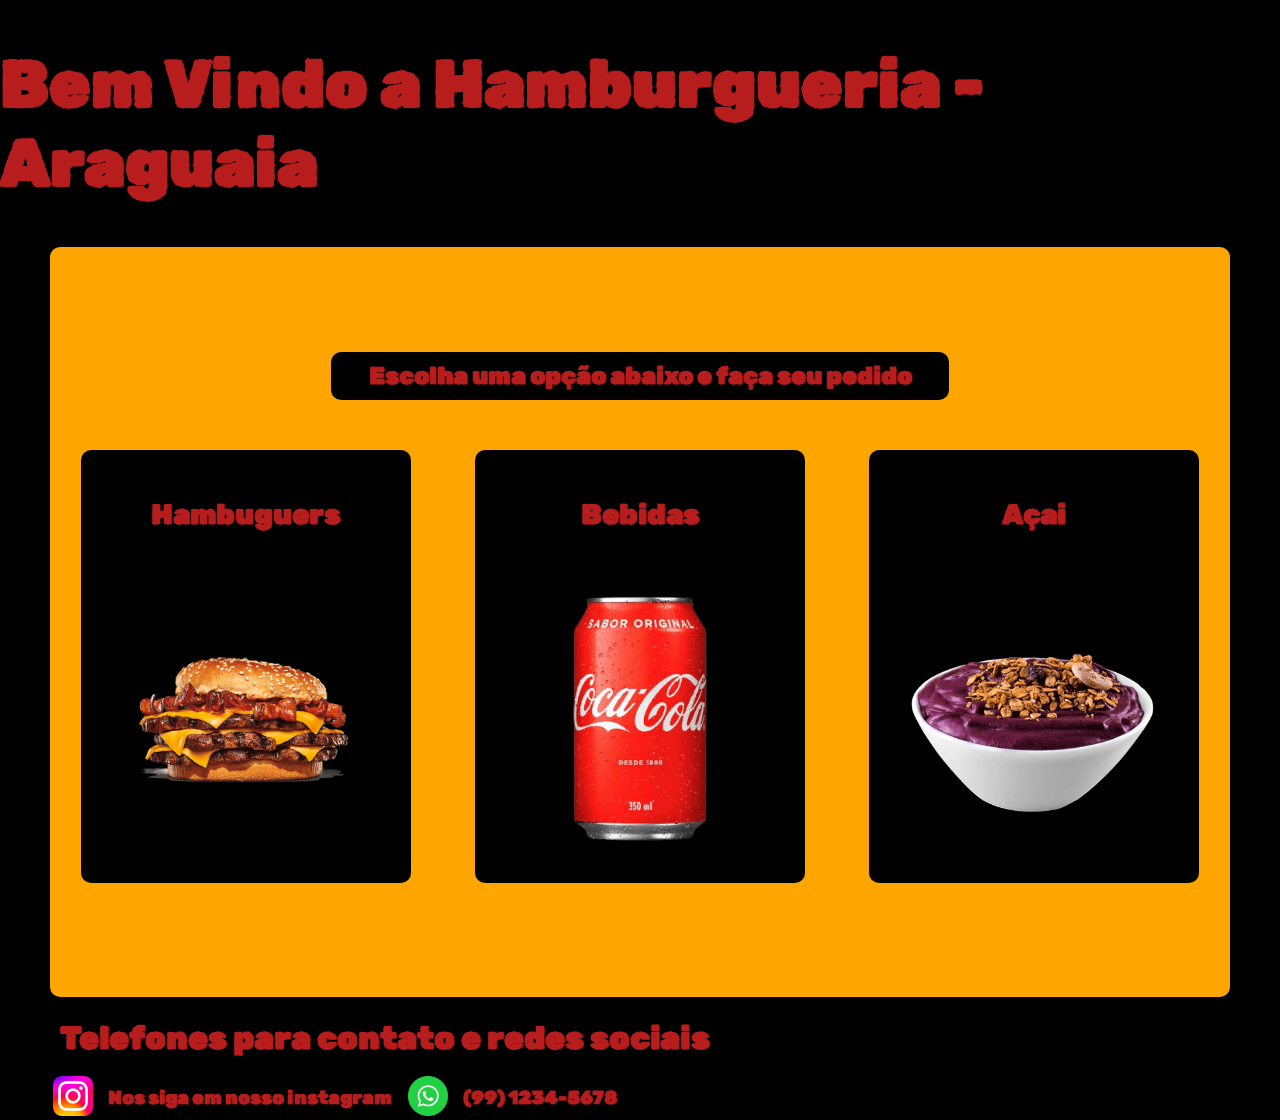
<file: index.html>
<!DOCTYPE html>
<html lang="pt-br">
<head>
    <meta charset="UTF-8">
    <meta name="viewport" content="width=device-width, initial-scale=1.0">
    <link rel="stylesheet" href="styles.css">
    <link rel="preconnect" href="https://fonts.googleapis.com">
    <link rel="preconnect" href="https://fonts.gstatic.com" crossorigin>
    <link href="https://fonts.googleapis.com/css2?family=Rubik+Dirt&display=swap" rel="stylesheet">
    <link rel="shortcut icon" href="logo-burger.png" type="image/x-icon">
    <title>Hamburgueria - Araguaia</title>
</head>
<body>
    <div class="cabecalho">
        <h1>Bem Vindo a Hamburgueria - Araguaia</h1> 
    </div>
        <div class="cardapio-opcoes">
            <div class="cardapio">                <h2>Escolha uma opção abaixo e faça seu pedido</h2>
                    <div class="button-hambuguer">
                       <h3>Hambuguers</h3>
                       <a href="hambuguer pedidos.html"><img src="../Imagens/Hambuguer.png" alt="hambuguers"></a>
                    </div>
                    <div class="button-bebidas">
                        <h3>Bebidas</h3>
                        <a href="bebidas pedidos.html"><img src="../Imagens/Cocacola-lata-400.png" alt="hambuguers"></a>
                    </div>
                    <div class="button-acai">
                        <h3>Açai</h3>
                        <img src="../Imagens/copo de acai.png" alt="batata-frita"> 
                    </div>
            </div>
        </div>  
    <div class="informacoes">
        <h1>Telefones para contato e redes sociais</h1>
    </div>
    <div class="infor">
        <a href="https://www.instagram.com/dev.thur?utm_source=ig_web_button_share_sheet&igsh=ZDNlZDc0MzIxNw=="><img src="../Imagens/Instagram_logo.png" alt="logo-instagram"></a>
        <h3>Nos siga em nosso instagram</h3> 
        <a href="https://wa.me/5563992342258"><img src="../Imagens/Whatsapp_logo.png" alt="logo-whatsapp"></a>
        <h3>(99) 1234-5678 </h3>
    </div>
</body>
</html>
</file>
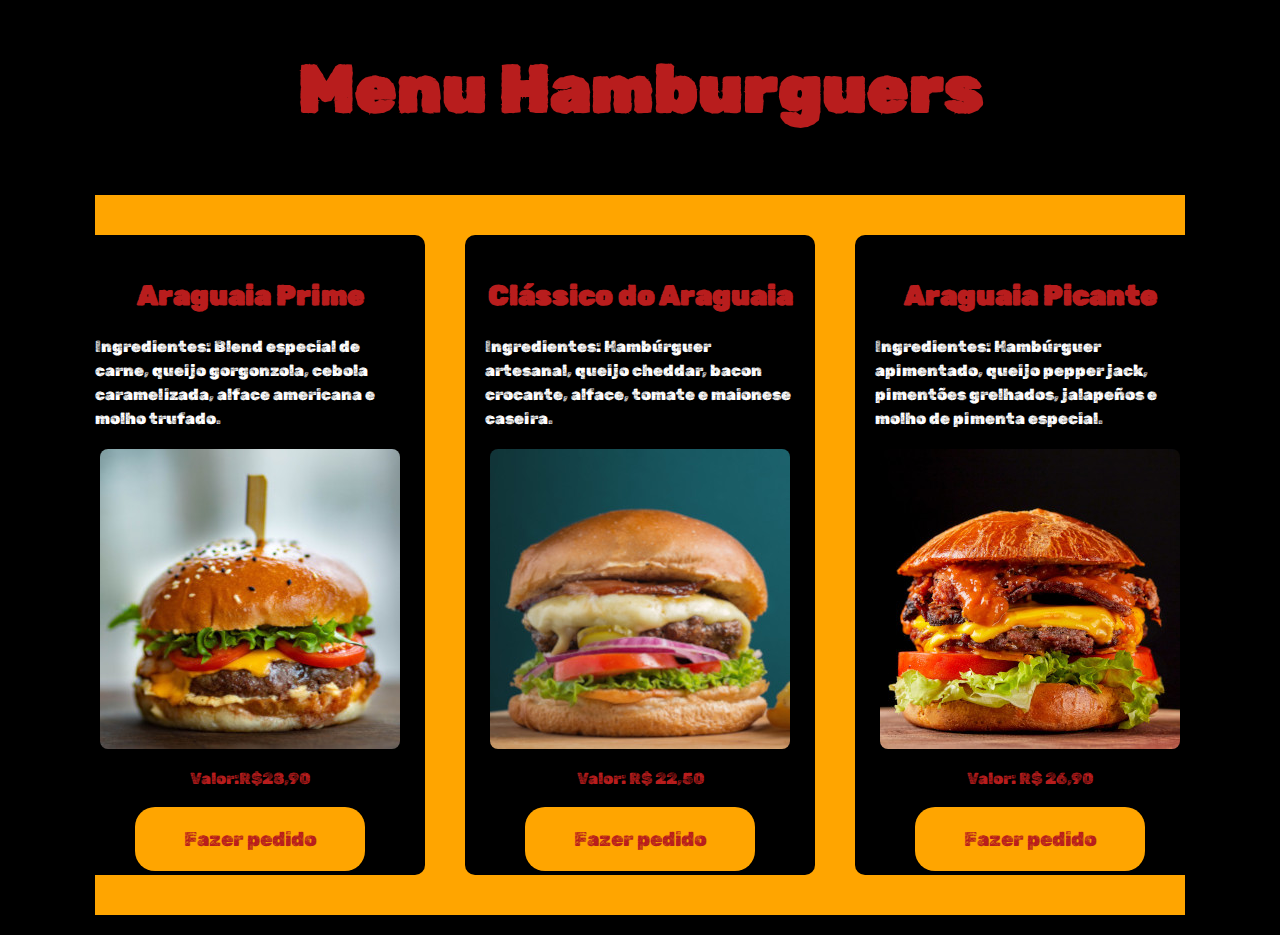
<file: hambuguer pedidos.html>
<!DOCTYPE html>
<html lang="pt-br">
<head>
    <meta charset="UTF-8">
    <meta name="viewport" content="width=device-width, initial-scale=1.0">
    <link rel="stylesheet" href="hambuguer pedidos.css">
    <link rel="preconnect" href="https://fonts.googleapis.com">
    <link rel="preconnect" href="https://fonts.gstatic.com" crossorigin>
    <link href="https://fonts.googleapis.com/css2?family=Rubik+Dirt&display=swap" rel="stylesheet">
    <link rel="shortcut icon" href="logo-burger.png" type="image/x-icon">
    <title>Hamburgueria - Araguaia</title>
</head>
<body>
    <div class="cabecalho">
        <h1>Menu Hamburguers</h1>
    </div> 
    <div class="cardapio-hamburguer">
        <div class="hamburguer-1">
            <h2>Araguaia Prime</h2>
            <p>Ingredientes: Blend especial de carne, queijo gorgonzola, cebola caramelizada, alface americana e molho trufado.</p>
            <img src="../Imagens/Hambuguer 1 - 300.jpg" alt="hambuguer-1">
            <p id="valor">Valor:R$28,90</p>
           <a href="" id="button-pedidos">Fazer pedido</a>
        </div>
        <div class="hamburguer-2">
            <h2>Clássico do Araguaia</h2>
            <p>Ingredientes: Hambúrguer artesanal, queijo cheddar, bacon crocante, alface, tomate e maionese caseira.</p>
            <img src="../Imagens/Hambuguer 2 - 300.jpg" alt="hambuguer-2">
            <p id="valor">Valor: R$ 22,50</p>
           <a href="" id="button-pedidos">Fazer pedido</a>
        </div>
        <div class="hamburguer-3">
            <h2>Araguaia Picante</h2>
            <p>Ingredientes: Hambúrguer apimentado, queijo pepper jack, pimentões grelhados, jalapeños e molho de pimenta especial.</p>
            <img src="../Imagens/Hambuguer 3 - 300.jpg" alt="hambuguer-3">
            <p id="valor">Valor: R$ 26,90</p>
           <a href="" id="button-pedidos">Fazer pedido</a>
        </div>
    </div>
</body>
</html>
</file>
<file: styles.css>
body {
    background-color: rgb(0, 0, 0);
    padding: 0;
    margin: 0;
    height: 900px;
}

.logo {
    display: flex;
    justify-content: center;
    align-items: center;
    font-family: 'Rubik Dirt', sans-serif; 
    color:rgb(184, 29, 29);
}

.logo img {
    width:100px;
    height:100px;
}

.cabecalho {
    display: flex;
    justify-content: center;
    align-items: center;
    font-family: 'Rubik Dirt', sans-serif; 
    color:rgb(184, 29, 29);
    font-size: 25pt;
}

.cardapio-opcoes  {
    background-color:rgb(255, 165, 0);
    display: flex;
    justify-content: center;
    align-items: center;
    border-radius: 10px;
    margin-left: 50px;
    margin-right: 50px;
    height: 750px;
}

.cardapio-opcoes h2 {
    font-family: 'Rubik Dirt', sans-serif; 
    background-color:rgb(0, 0, 0);
    color: rgb(184, 29, 29);
    display: flex;
    justify-content: center;
    align-items: center;
    margin-left: 280px;
    margin-right: 280px;
    padding-top: 10px;
    padding-bottom: 10px;
    border-radius: 10px;
}

.button-hambuguer,
.button-bebidas,
.button-acai {
    font-family: 'Rubik Dirt', sans-serif;
    background-color: rgb(0, 0, 0);
    border-radius: 10px;
    cursor: unset;    
    padding: 10px;
    margin: 30px;
    justify-content: center;
    align-items: center;
    display: flex;
    cursor: pointer;
    display: inline-block
}

.button-hambuguer h3,
.button-bebidas h3,
.button-acai h3 {
    color: rgb(184, 29, 29); ;
    cursor: unset;    
    padding: 10px;
    font-size: 21pt;
    justify-content: center;
    align-items: center;
    display: flex;
} 

.button-hambuguer img,
.button-bebidas img,
.button-acai img {
    width:310px;
    height:300px;
    cursor: pointer;
}

.button-hambuguer:hover,
.button-bebidas:hover, 
.button-acai:hover {
    background-color:rgb(43, 39, 39);
    transition: transform 1s;
    transform: translateX(0) scale(1.2);
}

.informacoes {
    font-family: 'Rubik Dirt', sans-serif;
    padding-left: 60px;
    color: rgb(184, 29, 29);
    margin: 0px;
}

.infor {
    font-family: 'Rubik Dirt', sans-serif;
    display: flex;
    justify-content: center;
    align-items: center;
    text-align: center;
    width: 580px;
    height: 40px;
    padding-left: 45px;
    justify-content: space-around;
    color: rgb(184, 29, 29);
}

.infor img {
    height:40px;
}
</file>
<file: hambuguer pedidos.css>
body {
    background-color: rgb(0, 0, 0);
    margin: 0;
    padding: 0;
}

.cabecalho {
    color: rgb(184, 29, 29);
    font-family: 'Rubik Dirt', sans-serif;
    font-size: 25pt;
    padding: 2px;
    padding-bottom: 2px ;
    padding-top: 5px;
    margin-bottom: 0px;
    display: flex;
    justify-content: center;
    align-items: center;
}

.cardapio-hamburguer {
    background-color: rgb(255, 165, 0);
    display: flex;
    justify-content: center;
    align-items: center;
    margin: 20px 95px 20px 95px;
    padding: 10px 200px 10px 200px;
    height: 700px;
}

.hamburguer-1,
.hamburguer-2,
.hamburguer-3 {
    font-family: 'Rubik Dirt', sans-serif;
    background-color: rgb(0, 0, 0);
    border-radius: 10px;
    cursor: unset;
    padding: 20px;
    margin: 20px;
    height: 600px;
    width: 500px;
}

.hamburguer-1 h2 {
    font-family: 'Rubik Dirt', sans-serif;
    font-size: 21pt;
    display: flex;
    justify-content: center;
    align-items: center;
    cursor: unset;
    color: rgb(184, 29, 29);
    border-radius: 10px;
}

.hamburguer-2 h2 {
    font-family: 'Rubik Dirt', sans-serif;
    font-size: 21pt;
    display: flex;
    justify-content: center;
    align-items: center;
    cursor: unset;
    color:  rgb(184, 29, 29);
    border-radius: 10px;
}

.hamburguer-3 h2 {
    font-family: 'Rubik Dirt', sans-serif;
    font-size: 21pt;
    display: flex;
    justify-content: center;
    align-items: center;
    cursor: unset;
    color:  rgb(184, 29, 29);
    border-radius: 10px;
}

.hamburguer-1 p,
.hamburguer-2 p,
.hamburguer-3 p{
    color: rgb(255, 255, 255);
    display: flex;
    justify-content: center;
    align-items: center;
    line-height: 1.5;
}

#valor {
    color:  rgb(184, 29, 29);
}

.hamburguer-1 img,
.hamburguer-2 img,
.hamburguer-3 img {
    display: flex;
    justify-content: center;
    align-items: center;
    border-radius: 10px;
    cursor: unset;    
    padding: 2px;
    margin: 3px;
}

#button-pedidos {
    font-size: 15pt;
    color: rgb(184, 29, 29);
    text-decoration: none;
    justify-content: center;
    align-items: center;
    display: flex;
    border-radius: 20px;
    margin-right: 40px;
    margin-left: 40px;
    padding: 20px;
    background-color: rgb(255, 165, 0);
}
</file>
